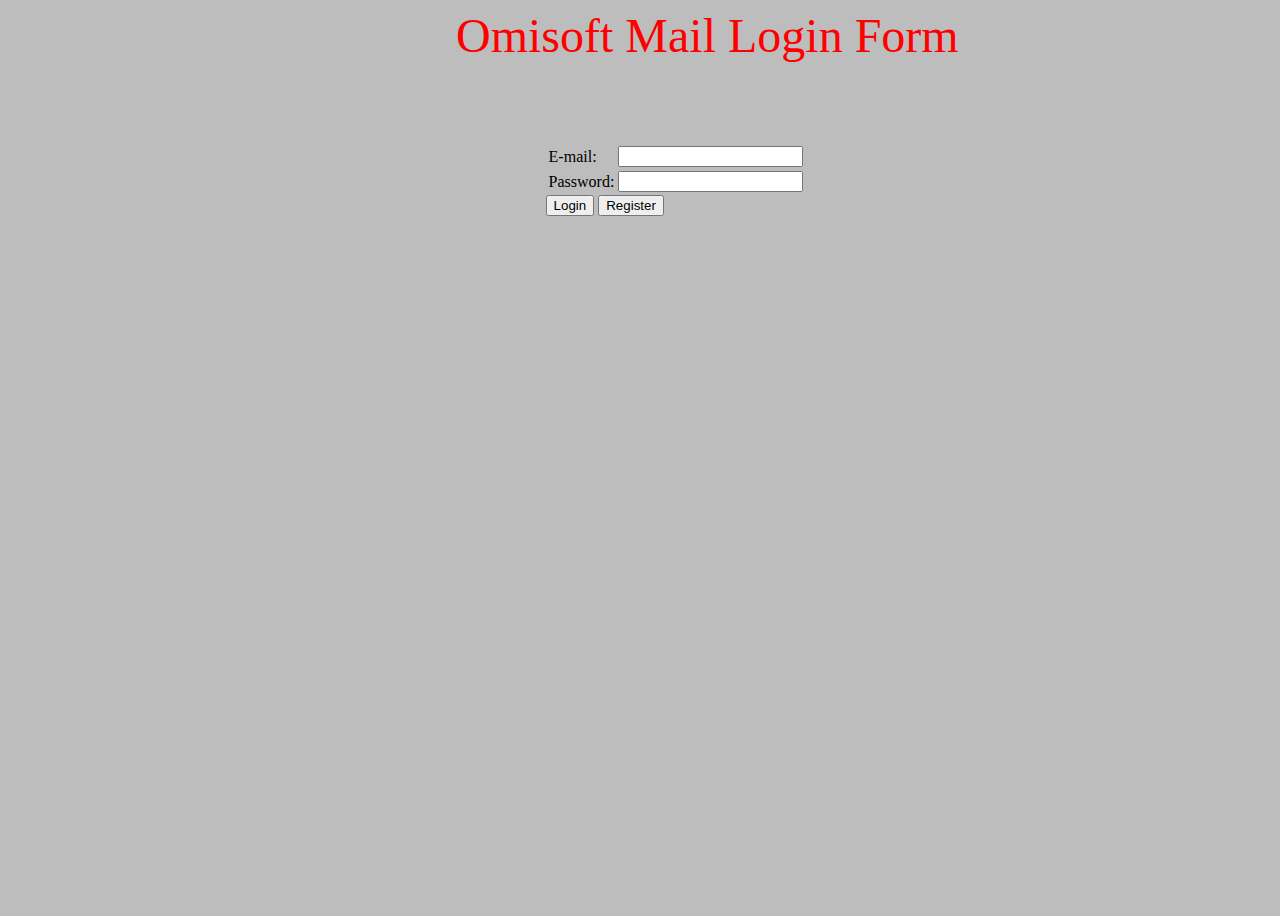
<file: SendEmail/WebContent/index.html>
<html>
	<head>
		<link rel="stylesheet" type="text/css" href="index.css">
	</head>
	<body>
		<label id="label">Omisoft Mail Login Form</label>
		<form action="login" method="post" id="form">
		   <table>
			   <tr>
			      <td><label>E-mail:</label></td>
			      <td><input type="text" name="email"></td>
			   </tr>
			   <tr>
			      <td><label>Password:</label></td>
			      <td><input type="password" name="userPassword"></td>
			   </tr>
		   </table>
		      <input type="submit" value="Login">
		      <input type="button" value="Register" onClick="location.href = 'Register.html'">
		</form>
	</body>
</html>
</file>
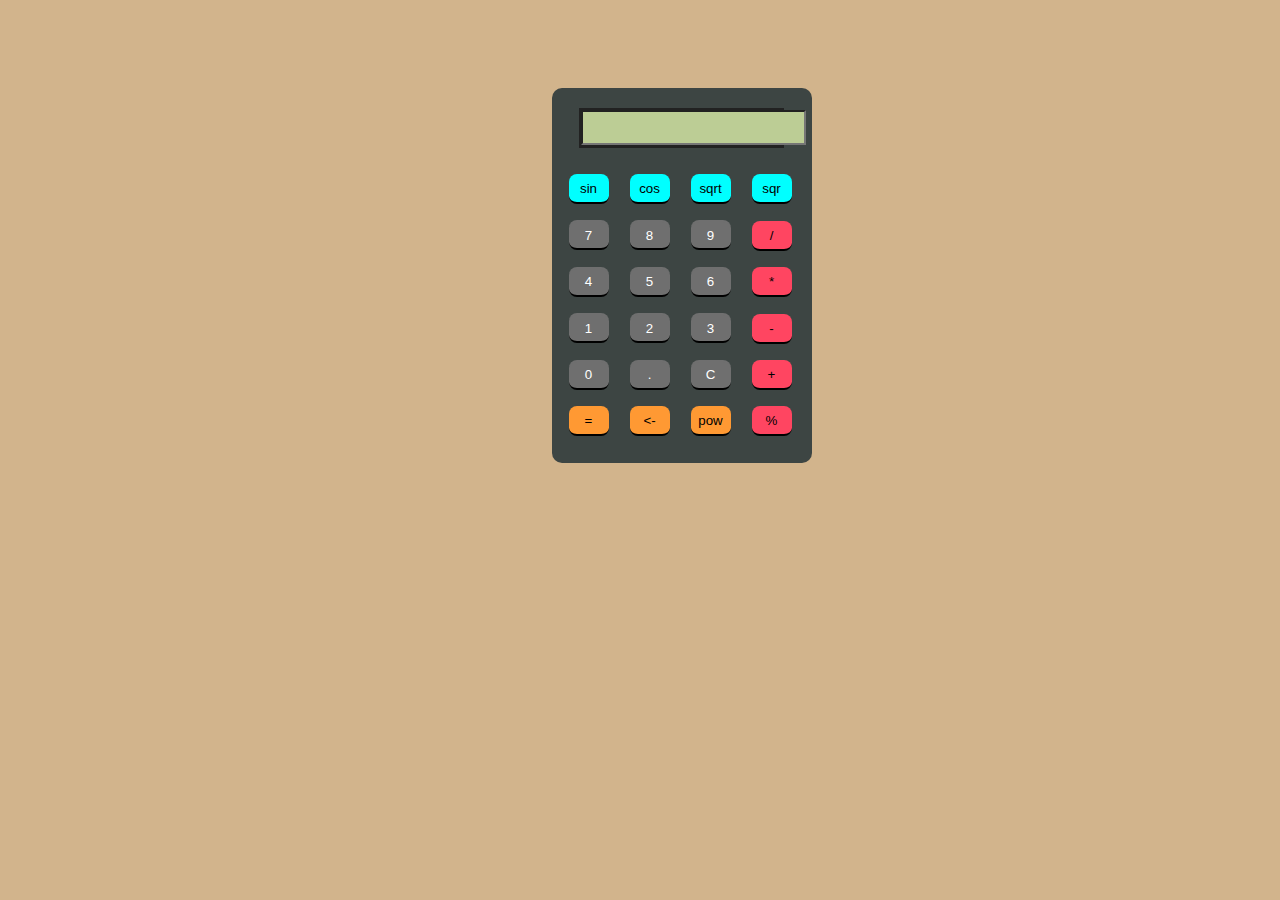
<file: Calculator(JavaScript)/Calculator.html>
<html>
	<head>
		<title>JS Calculator</title>
		<script type="text/javascript" src ="Calculator.js">
		</script>
		<link rel="stylesheet" type="text/css" href="Calculator.css">
	</head>
	<body>
		<form name = "Calc">
			<div class="box">
				<div class="display">
					<input type="text" name="Input" size="16"  class="field left" readonly> </br>
				</div>
		
				<div class="keys">
		
					<p><input type="button" class="button blue"  name="sin" value="sin" onClick="sinFunc();">
					<input type="button" class="button blue"  name="cos" value="cos" onClick="cosFunc();">
					<input type="button" class="button blue" name="sqrt" value="sqrt" onClick="sqrtFunc();">
					<input type="button" class="button blue" name="sqr" value="sqr" onClick="sqrFunc();"></p>
					<input type="button" class="button gray" name="seven" value="7" onClick="Calc.Input.value += '7'">
					<input type="button" class="button gray" name="eigth" value="8" onClick="Calc.Input.value += '8'">
					<input type="button" class="button gray" name="nine" value="9" onClick="Calc.Input.value += '9'">
					<input type="button" class="button pink" name="divide" value="/" onClick="divFunc();"></p>
					<input type="button" class="button gray" name="four" value="4" onClick="Calc.Input.value += '4'">
					<input type="button" class="button gray" name="five" value="5" onClick="Calc.Input.value += '5'">
					<input type="button" class="button gray" name="six" value="6" onClick="Calc.Input.value += '6'">
					<input type="button" class="button pink" name="multiply" value="*" onClick="multFunc();"></p>
					<input type="button" class="button gray" name="one" value="1" onClick="Calc.Input.value += '1'">
					<input type="button" class="button gray" name="two" value="2" onClick="Calc.Input.value += '2'">
					<input type="button" class="button gray" name="three" value="3" onClick="Calc.Input.value += '3'">
					<input type="button" class="button pink" name="minus" value="-" onClick="minusFunc();"></p>
					<input type="button" class="button gray" name="zero" value="0" onClick="zeroFunc();">
					<input type="button" class="button gray" name="dot" value="." onClick="dotFunc();">
					<input type="button" class="button gray" name="clear" value="C" onClick="Calc.Input.value = ''">
					<input type="button" class="button pink" name="plus" value="+" onClick= "plusFunc();"></p>
					<input type="button" class="button orange" name="equal" value="=" onClick="calculate();">
					<input type="button" class="button orange" name="backSpace" value="<-" onClick="deleteOne(this);">
					<input type="button" class="button orange" name="pow" value="pow" onClick="powFunc();">
					<input type="button" class="button pink" name="percent" value="%" onClick="percentFunc();">	
				</div>
			</div>
		</form>
	</body>
</html>
</file>
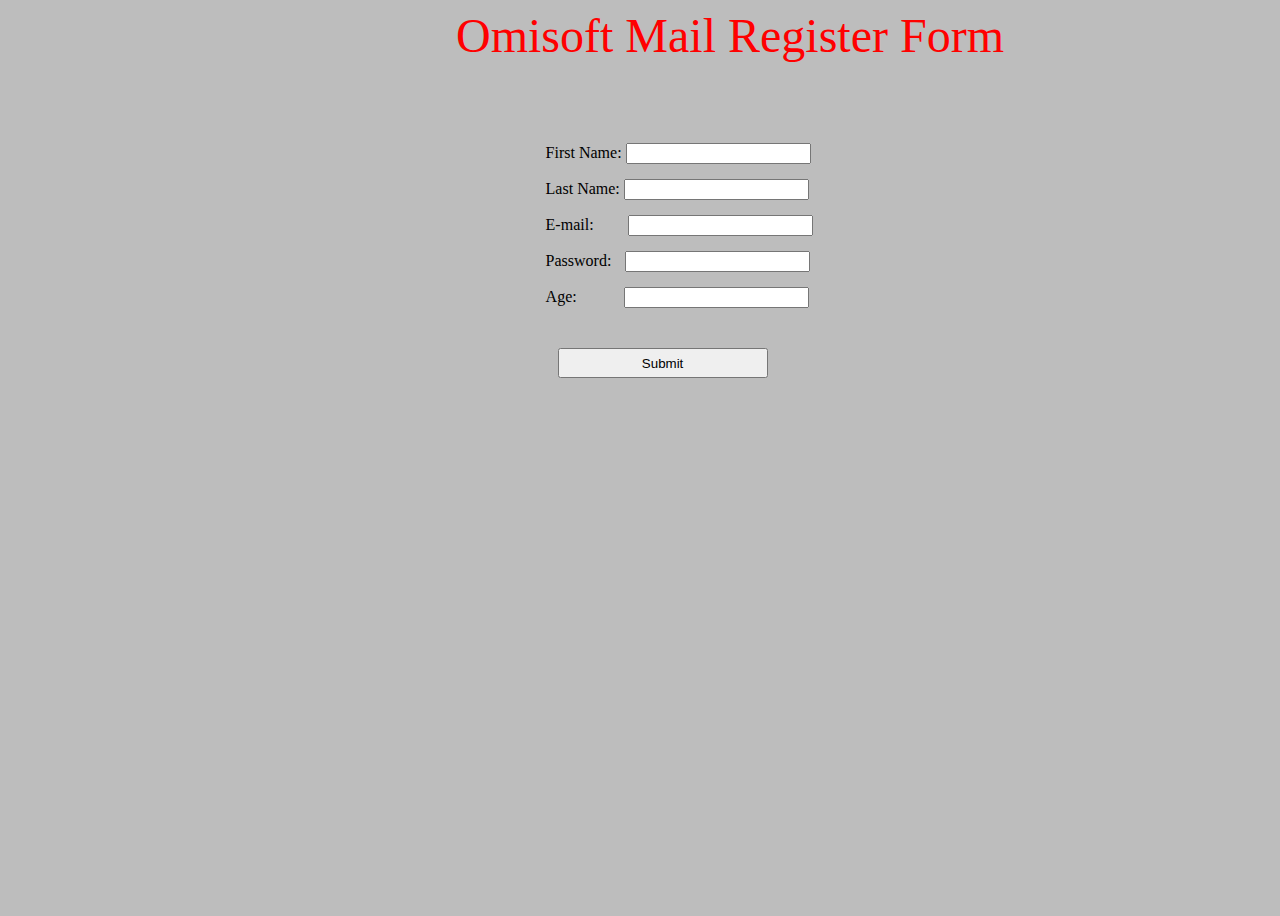
<file: SendEmail/WebContent/Register.html>
<html>
	<head>
		<script src="http://code.jquery.com/jquery-1.9.1.js"></script>
		<script src="http://ajax.aspnetcdn.com/ajax/jquery.validate/1.9/jquery.validate.min.js"></script>
		<script type="text/javascript" src ="Register.js"></script>
		<link rel="stylesheet" type="text/css" href="index.css">
	</head>
	<body>
		<label id="label">Omisoft Mail Register Form</label>
		<form action="register" method="post" id="form">
			<div>
				<label for="firstname">First Name: </label>
				<input name ="firstname" type="text" id="firstname">
				<p id="p1"></p> 
			</div>
			<div>
				<label for="lastname">Last Name: </label>
				<input name ="lastname" type="text" id="lastname">
				<p id="p2"></p> 
			</div>
			<div>
				<label for="email">E-mail: </label>
				<input name ="email" type="text" id="email">
				<p id="p3"></p> 
			</div>
			<div>
				<label for="password">Password: </label>
				<input class ="password" type="password" id="password" name="password">
				<p id="p4"></p> 
			</div>
			<div>
				<label for="age">Age: </label>
				<input name ="age" type="text" id="age">
				<p id="p5"></p> 
			</div>
			<div class="button">
				<button value="form" id="submit">Submit</button>
			</div>
		</form>
	</body>
</html>
</file>
<file: SendEmail/WebContent/index.css>
body
{
background-color: #bdbdbd;
width: 100%;
height: 100%;
}

#form
{
position:relative;
top:80px;
margin-left:42%;
}

#label
{
text-align:center;
position:relative;
margin-left: 35%;
font-size:300%;
color: red;
}

#email
{
margin-left: 30px;
}

#password
{
margin-left: 10px;
}

#age
{
margin-left: 43px;
}

#submit
{
width:210px;
height:30px;
margin-left: 12px;
margin-top: 25px;
}
 p 
{
font-size:15px;
color:red;
}
</file>
<file: Calculator(JavaScript)/Calculator.css>
body
{
background-color:tan;
} 
.box
{
background-color:#3d4543;
height:375px;
width:260px;
border-radius:10px;
position:relative;
top:80px;
left:43%;
} 

.display
{
background-color:#222;
width:205px;
position:relative;
left:27px;
top:20px;
height:40px;
}
.display input
{
position:relative;
left:2px;
top:2px;
height:35px;
color:black;
background-color:#bccd95;
font-size:20px;
text-align:right;
} 


.keys
{
position:relative;
top:30px;
}
.button
{
width:40px;
height:30px;
border:none;
border-radius:8px;
margin-left:17px;
cursor:pointer;
border-top:1px solid transparent;
}
.button.gray
{
color:white;
background-color:#6f6f6f;
border-bottom:black 2px solid;
border-top:2px #6f6f6f solid;
}
.button.pink
{
color:black;
background-color:#ff4561;
border-bottom:black 2px solid;
}
.button.blue
{
color:black;
background-color:#00FFFF;
border-bottom:black 2px solid;
border-top:2px 303030 solid;
}
.button.orange
{
color:black;
background-color:FF9933;
border-bottom:black 2px solid;
border-top:2px FF9933 solid;
}
.gray:active
{
border-top:black 2px solid;
border-bottom:2px #6f6f6f solid;
}
.pink:active
{
border-top:black 2px solid;
border-bottom:#ff4561 2px solid;
}
.blue:active
{
border-top:black 2px solid;
border-bottom:#303030 2px solid;
}
.orange:active
{
border-top:black 2px solid;
border-bottom:FF9933 2px solid;
}
 p
{
line-height:15px;
}
</file>
